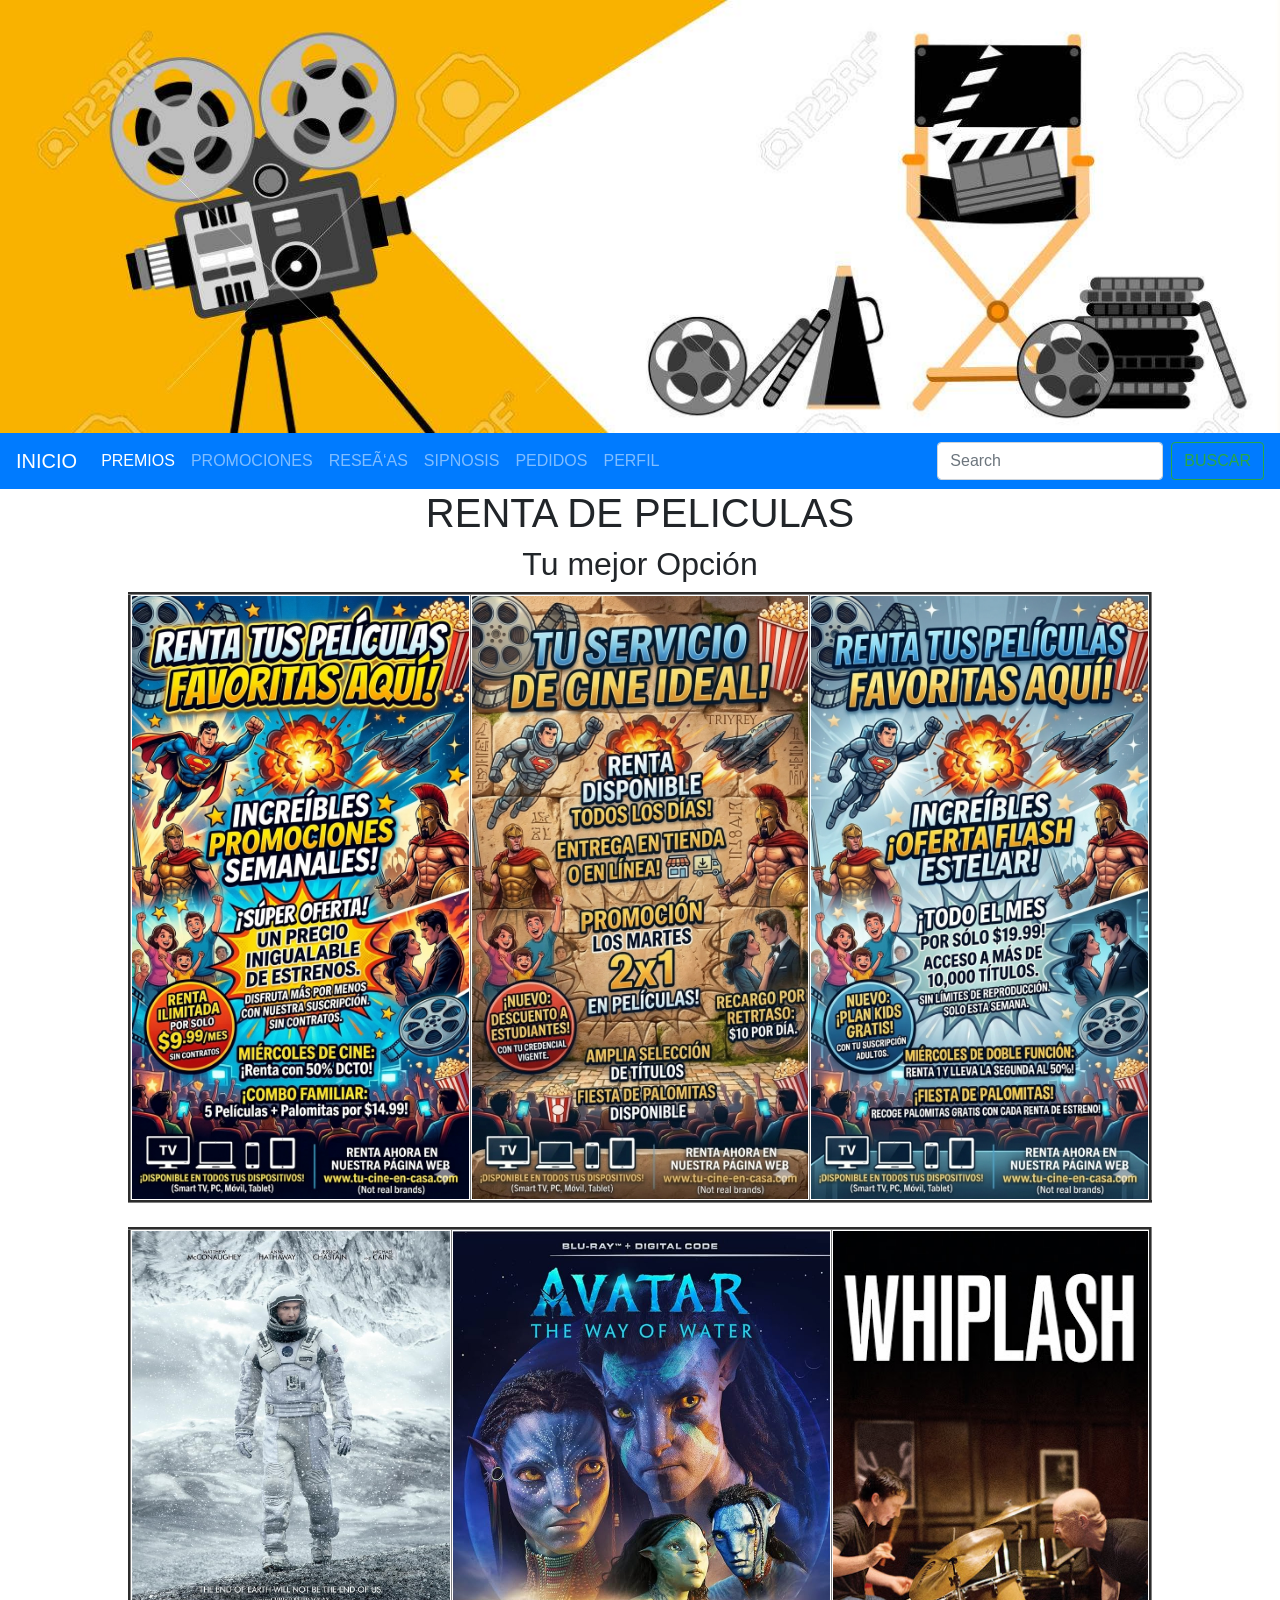
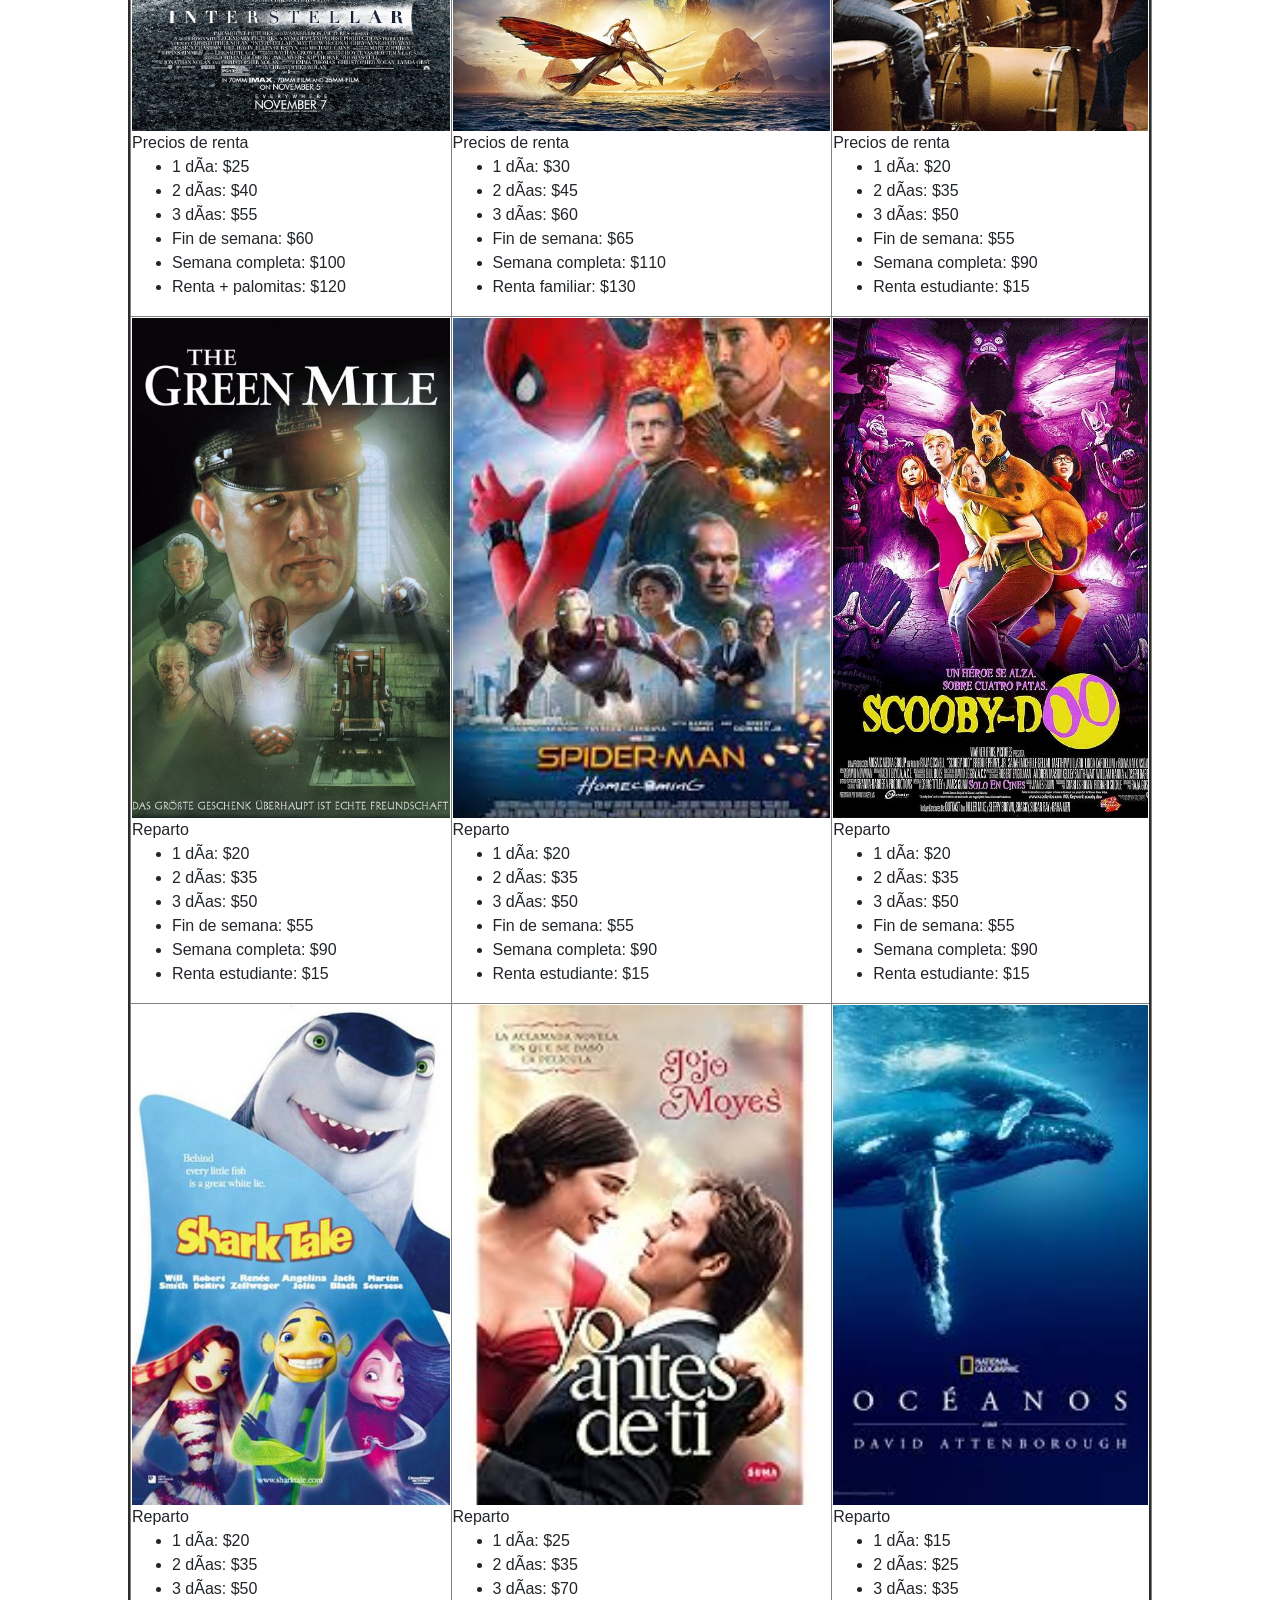
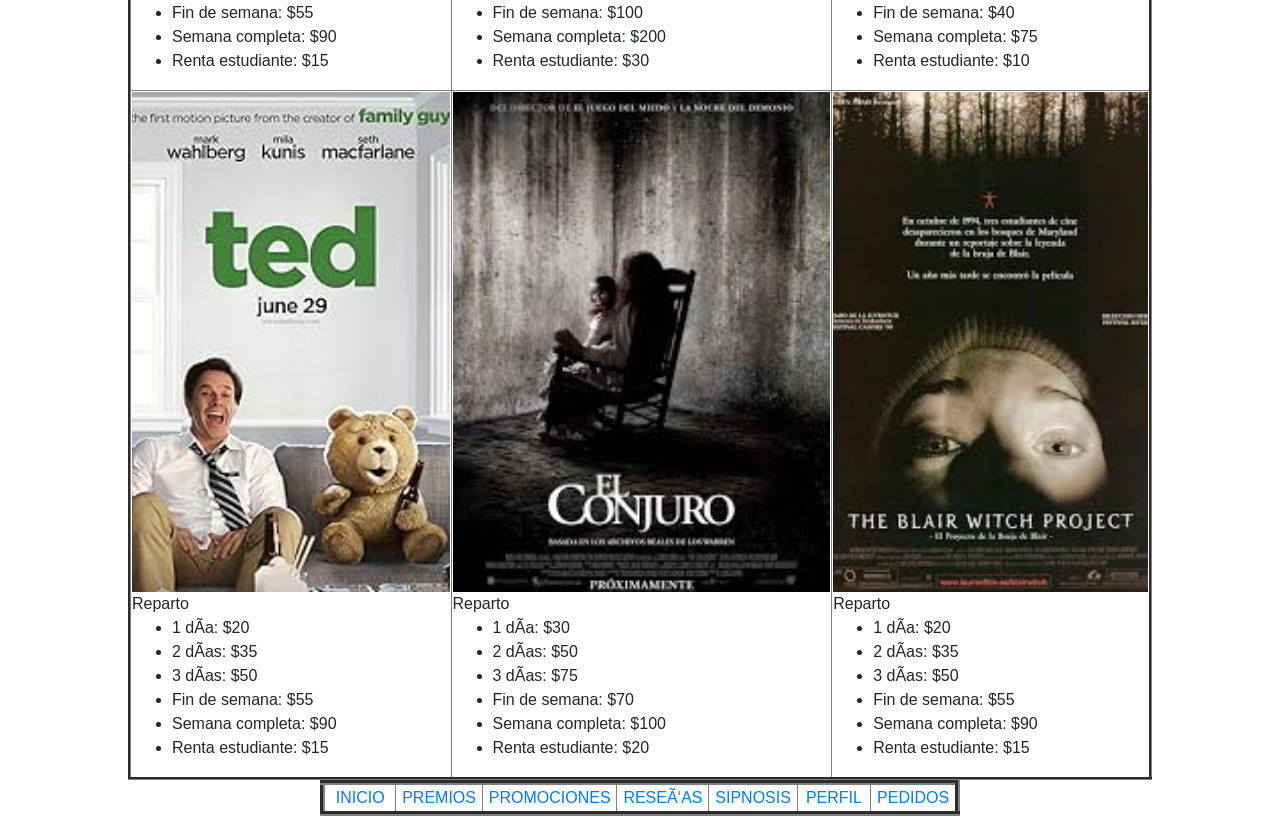
<file: ayalapag2.html>
<!DOCTYPE html>
<html>
    <head>
        <title>AYALAPAG2</title>
        <link rel="stylesheet" href="https://stackpath.bootstrapcdn.com/bootstrap/4.4.1/css/bootstrap.min.css" integrity="sha384-Vkoo8x4CGsO3+Hhxv8T/Q5PaXtkKtu6ug5TOeNV6gBiFeWPGFN9MuhOf23Q9Ifjh" crossorigin="anonymous">
    </head>
    <body>
      <img src="imagenes/banercine.jpg" WIDTH="100%" height="20%" ALIGN="MIDDLE">
      <nav class="navbar navbar-expand-lg navbar-dark bg-primary">
        <a class="navbar-brand" href="index.html">INICIO</a>
        <button class="navbar-toggler" type="button" data-toggle="collapse" data-target="#navbarTogglerDemo02" aria-controls="navbarTogglerDemo02" aria-expanded="false" aria-label="Toggle navigation">
          <span class="navbar-toggler-icon"></span>
        </button>
      
        <div class="collapse navbar-collapse" id="navbarTogglerDemo02">
          <ul class="navbar-nav mr-auto mt-2 mt-lg-0">
            <li class="nav-item active">
              <a class="nav-link" href="ayalapag1.html">PREMIOS<span class="sr-only">(current)</span></a>
            </li>
            <li class="nav-item">
              <a class="nav-link" href="ayalapag2.html">PROMOCIONES</a>
            </li>
            <li class="nav-item">
              <a class="nav-link " href="ayalapag3.html" tabindex="-1" aria-disabled="true">RESEÑAS</a>
            </li>
            <li class="nav-item">
              <a class="nav-link " href="ayalapag4.html" tabindex="-1" aria-disabled="true">SIPNOSIS</a>
            </li>
            <li class="nav-item">
                <a class="nav-link " href="ayalapag5.html" tabindex="-1" aria-disabled="true">PEDIDOS</a>
              </li>
              <li class="nav-item">
                <a class="nav-link " href="ayalapag6.html" tabindex="-1" aria-disabled="true">PERFIL</a>
              </li>
          </ul>
          <form class="form-inline my-2 my-lg-0">
            <input class="form-control mr-sm-2" type="search" placeholder="Search">
            <button class="btn btn-outline-success my-2 my-sm-0" type="submit">BUSCAR</button>
          </form>
        </div>
      </nav>
        <h1 Align="CENTER">RENTA DE PELICULAS</h1>
          

    <h2 align="center">Tu mejor Opci&oacute;n</h2>
        <table width="80%" align="center" border=3>
            <tr>
                <td><img src="imagenes/promocion1.png" width="100%"></td>
                <td><img src="imagenes/prommo.png" height="100%" width="100%"></td>
                <td><img src="imagenes/promocion2.png" width="100%"></td>
            </tr>
        </table><br>
        <table width="80%" align="center" border="3">

<tr>

<td>
<img src="imagenes/interlestelar.jpg" width="100%" height="500" style="object-fit:cover;">
Precios de renta
<ul>
<li>1 día: $25</li>
<li>2 días: $40</li>
<li>3 días: $55</li>
<li>Fin de semana: $60</li>
<li>Semana completa: $100</li>
<li>Renta + palomitas: $120</li>
</ul>
</td>

<td>
<img src="imagenes/avatar.jpg" width="100%" height="500" style="object-fit:cover;">
Precios de renta
<ul>
<li>1 día: $30</li>
<li>2 días: $45</li>
<li>3 días: $60</li>
<li>Fin de semana: $65</li>
<li>Semana completa: $110</li>
<li>Renta familiar: $130</li>
</ul>
</td>

<td>
<img src="imagenes/whiplash.jpg" width="100%" height="500" style="object-fit:cover;">
Precios de renta
<ul>
<li>1 día: $20</li>
<li>2 días: $35</li>
<li>3 días: $50</li>
<li>Fin de semana: $55</li>
<li>Semana completa: $90</li>
<li>Renta estudiante: $15</li>
</ul>
</td>

</tr>

<tr>

<td>
<img src="imagenes/thegreenmile.jpg" width="100%" height="500" style="object-fit:cover;">
Reparto
<ul>
<li>1 día: $20</li>
<li>2 días: $35</li>
<li>3 días: $50</li>
<li>Fin de semana: $55</li>
<li>Semana completa: $90</li>
<li>Renta estudiante: $15</li>
</ul>
</td>

<td>
<img src="imagenes/spiderman.jpg" width="100%" height="500" style="object-fit:cover;">
Reparto
<ul>
<li>1 día: $20</li>
<li>2 días: $35</li>
<li>3 días: $50</li>
<li>Fin de semana: $55</li>
<li>Semana completa: $90</li>
<li>Renta estudiante: $15</li>
</ul>
</td>

<td>
<img src="imagenes/scoobydoo.jpg" width="100%" height="500" style="object-fit:cover;">
Reparto
<ul>
<li>1 día: $20</li>
<li>2 días: $35</li>
<li>3 días: $50</li>
<li>Fin de semana: $55</li>
<li>Semana completa: $90</li>
<li>Renta estudiante: $15</li>
</ul>
</td>

</tr>

<tr>

<td>
<img src="imagenes/sharktale.jpg" width="100%" height="500" style="object-fit:cover;">
Reparto
<ul>
<li>1 día: $20</li>
<li>2 días: $35</li>
<li>3 días: $50</li>
<li>Fin de semana: $55</li>
<li>Semana completa: $90</li>
<li>Renta estudiante: $15</li>
</ul>
</td>

<td>
<img src="imagenes/yoantesdeti.jpg" width="100%" height="500" style="object-fit:cover;">
Reparto
<ul>
<li>1 día: $25</li>
<li>2 días: $35</li>
<li>3 días: $70</li>
<li>Fin de semana: $100</li>
<li>Semana completa: $200</li>
<li>Renta estudiante: $30</li>
</ul>
</td>

<td>
<img src="imagenes/oceano.jpg" width="100%" height="500" style="object-fit:cover;">
Reparto
<ul>
<li>1 día: $15</li>
<li>2 días: $25</li>
<li>3 días: $35</li>
<li>Fin de semana: $40</li>
<li>Semana completa: $75</li>
<li>Renta estudiante: $10</li>
</ul>
</td>

</tr>

<tr>

<td>
<img src="imagenes/ted.jpg" width="100%" height="500" style="object-fit:cover;">
Reparto
<ul>
<li>1 día: $20</li>
<li>2 días: $35</li>
<li>3 días: $50</li>
<li>Fin de semana: $55</li>
<li>Semana completa: $90</li>
<li>Renta estudiante: $15</li>
</ul>
</td>

<td>
<img src="imagenes/elconjuro.jpg" width="100%" height="500" style="object-fit:cover;">
Reparto
<ul>
<li>1 día: $30</li>
<li>2 días: $50</li>
<li>3 días: $75</li>
<li>Fin de semana: $70</li>
<li>Semana completa: $100</li>
<li>Renta estudiante: $20</li>
</ul>
</td>

<td>
<img src="imagenes/labrujadeblair.jpg" width="100%" height="500" style="object-fit:cover;">
Reparto
<ul>
<li>1 día: $20</li>
<li>2 días: $35</li>
<li>3 días: $50</li>
<li>Fin de semana: $55</li>
<li>Semana completa: $90</li>
<li>Renta estudiante: $15</li>
</ul>
</td>

</tr>
</table>
<table width="50%" Align="center" Border="5">
  <tr Align="center">
            <td width="10%"><a href="index.html">INICIO</a></td>
            <td width="10%"><a href="ayalapag1.html">PREMIOS</a></td>
            <td width="10%"><a href="ayalapag2.html">PROMOCIONES</a></td>
            <td width="10%"><a href="ayalapag3.html">RESEÑAS</a></td>
            <td width="10%"><a href="ayalapag4.html">SIPNOSIS</a></td>
            <td width="10%"><a href="ayalapag6.html">PERFIL</a></td>
            <td width="10%"><a href="ayalapag5.html">PEDIDOS</a></td>
      </tr>
  </table><br>



<script src="https://code.jquery.com/jquery-3.4.1.slim.min.js" integrity="sha384-J6qa4849blE2+poT4WnyKhv5vZF5SrPo0iEjwBvKU7imGFAV0wwj1yYfoRSJoZ+n" crossorigin="anonymous"></script>
<script src="https://cdn.jsdelivr.net/npm/popper.js@1.16.0/dist/umd/popper.min.js" integrity="sha384-Q6E9RHvbIyZFJoft+2mJbHaEWldlvI9IOYy5n3zV9zzTtmI3UksdQRVvoxMfooAo" crossorigin="anonymous"></script>
<script src="https://stackpath.bootstrapcdn.com/bootstrap/4.4.1/js/bootstrap.min.js" integrity="sha384-wfSDF2E50Y2D1uUdj0O3uMBJnjuUD4Ih7YwaYd1iqfktj0Uod8GCExl3Og8ifwB6" crossorigin="anonymous"></script>

    </body>
</html>
</file>
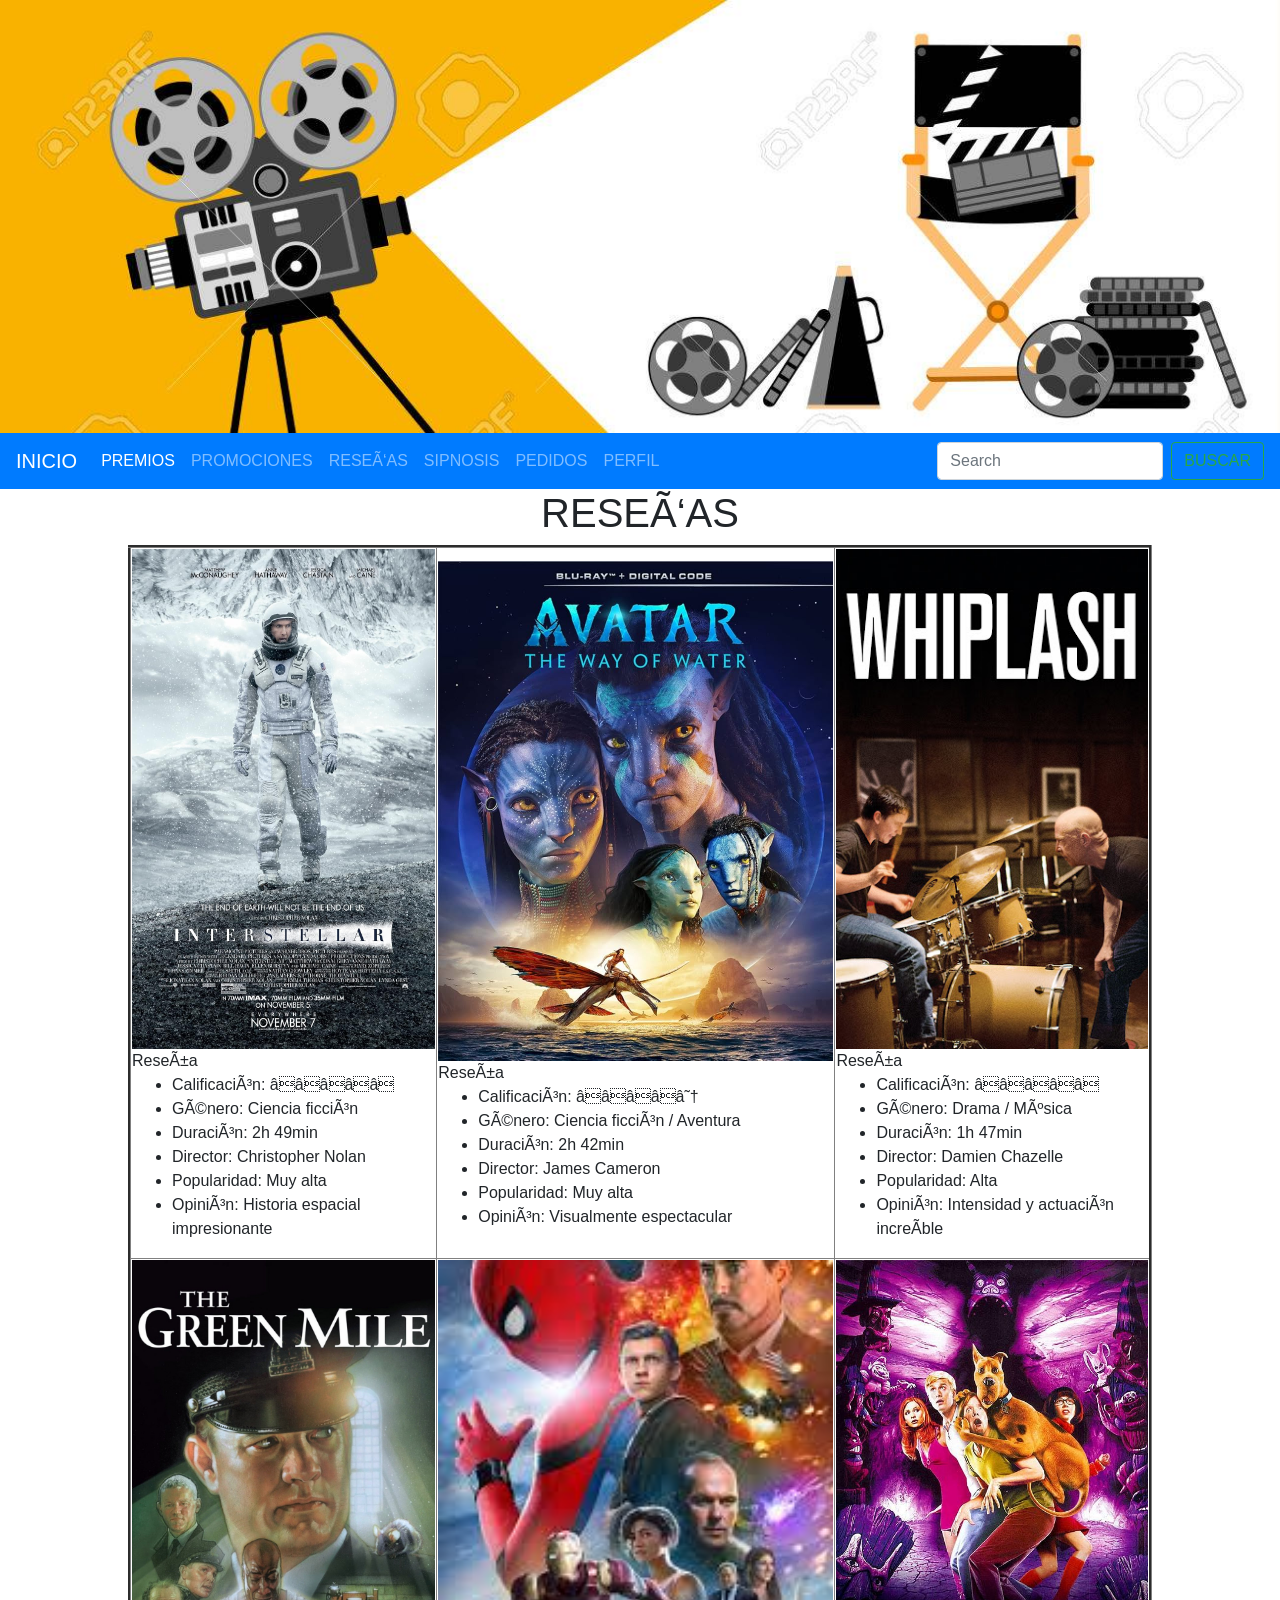
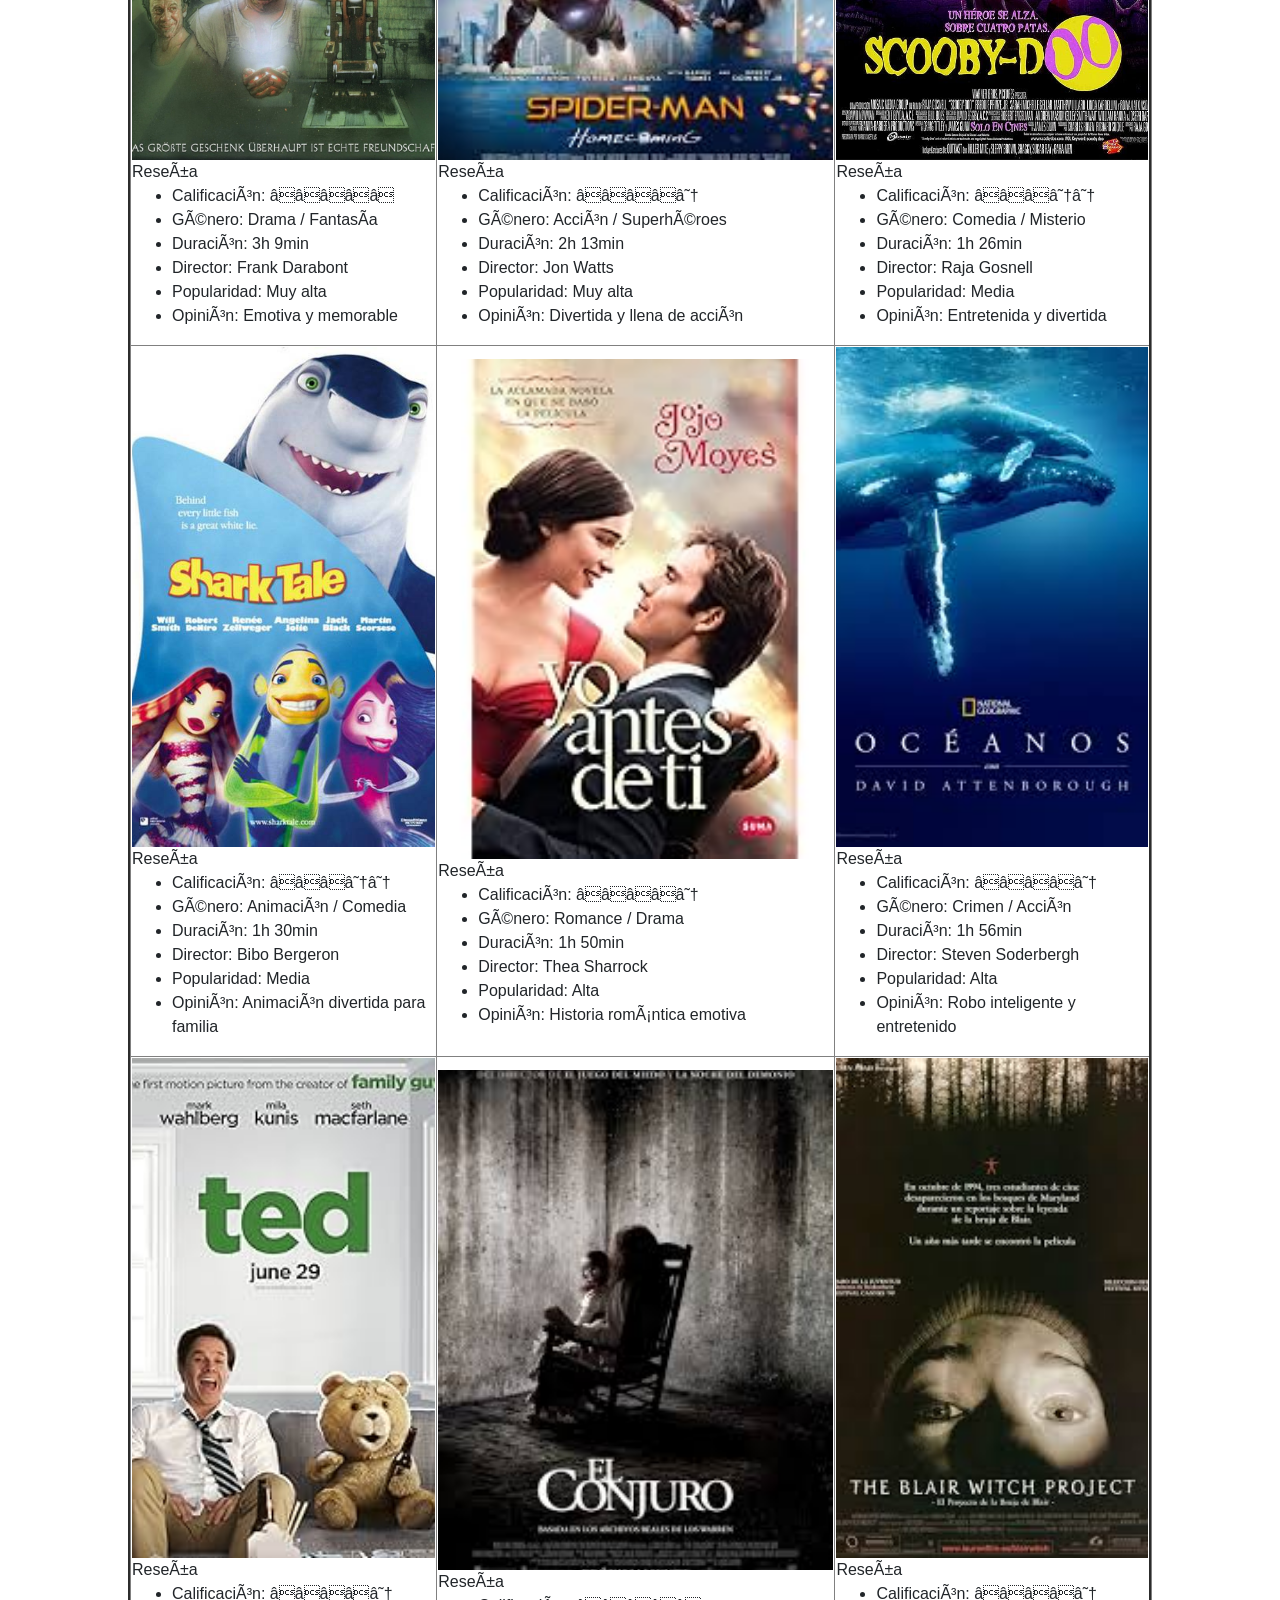
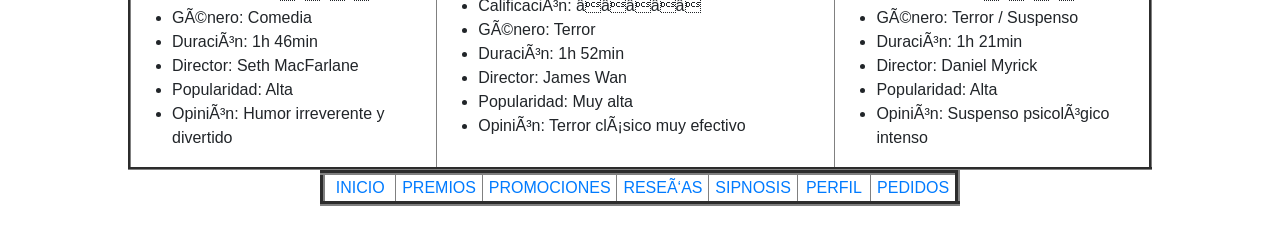
<file: ayalapag3.html>
<!DOCTYPE html>
<html>
    <head>
        <title>AYALAPAG3</title>
        <link rel="stylesheet" href="https://stackpath.bootstrapcdn.com/bootstrap/4.4.1/css/bootstrap.min.css" integrity="sha384-Vkoo8x4CGsO3+Hhxv8T/Q5PaXtkKtu6ug5TOeNV6gBiFeWPGFN9MuhOf23Q9Ifjh" crossorigin="anonymous">
    </head>
    <body>
        <img src="imagenes/banercine.jpg" WIDTH="100%" height="20%" ALIGN="MIDDLE">
        <nav class="navbar navbar-expand-lg navbar-dark bg-primary">
          <a class="navbar-brand" href="index.html">INICIO</a>
          <button class="navbar-toggler" type="button" data-toggle="collapse" data-target="#navbarTogglerDemo02" aria-controls="navbarTogglerDemo02" aria-expanded="false" aria-label="Toggle navigation">
            <span class="navbar-toggler-icon"></span>
          </button>
        
          <div class="collapse navbar-collapse" id="navbarTogglerDemo02">
            <ul class="navbar-nav mr-auto mt-2 mt-lg-0">
              <li class="nav-item active">
                <a class="nav-link" href="ayalapag1.html">PREMIOS<span class="sr-only">(current)</span></a>
              </li>
              <li class="nav-item">
                <a class="nav-link" href="ayalapag2.html">PROMOCIONES</a>
              </li>
              <li class="nav-item">
                <a class="nav-link " href="ayalapag3.html" tabindex="-1" aria-disabled="true">RESEÑAS</a>
              </li>
              <li class="nav-item">
                <a class="nav-link " href="ayalapag4.html" tabindex="-1" aria-disabled="true">SIPNOSIS</a>
              </li>
              <li class="nav-item">
                  <a class="nav-link " href="ayalapag5.html" tabindex="-1" aria-disabled="true">PEDIDOS</a>
                </li>
                <li class="nav-item">
                  <a class="nav-link " href="ayalapag6.html" tabindex="-1" aria-disabled="true">PERFIL</a>
                </li>
            </ul>
            <form class="form-inline my-2 my-lg-0">
              <input class="form-control mr-sm-2" type="search" placeholder="Search">
              <button class="btn btn-outline-success my-2 my-sm-0" type="submit">BUSCAR</button>
            </form>
          </div>
        </nav>
        <h1 Align="CENTER">RESEÑAS</h1>
       
        <table width="80%" align="center" border="3">

<tr>

<td>
<img src="imagenes/interlestelar.jpg" width="100%" height="500" object-fit:cover;"> 
Reseña
<ul>
<li>Calificación: ⭐⭐⭐⭐⭐</li>
<li>Género: Ciencia ficción</li>
<li>Duración: 2h 49min</li>
<li>Director: Christopher Nolan</li>
<li>Popularidad: Muy alta</li>
<li>Opinión: Historia espacial impresionante</li>
</ul>
</td>

<td>
<img src="imagenes/avatar.jpg" width="100%" height="500" style="object-fit:cover;">
Reseña
<ul>
<li>Calificación: ⭐⭐⭐⭐☆</li>
<li>Género: Ciencia ficción / Aventura</li>
<li>Duración: 2h 42min</li>
<li>Director: James Cameron</li>
<li>Popularidad: Muy alta</li>
<li>Opinión: Visualmente espectacular</li>
</ul>
</td>

<td>
<img src="imagenes/whiplash.jpg" width="100%" height="500" style="object-fit:cover;">
Reseña
<ul>
<li>Calificación: ⭐⭐⭐⭐⭐</li>
<li>Género: Drama / Música</li>
<li>Duración: 1h 47min</li>
<li>Director: Damien Chazelle</li>
<li>Popularidad: Alta</li>
<li>Opinión: Intensidad y actuación increíble</li>
</ul>
</td>

</tr>

<tr>

<td>
<img src="imagenes/thegreenmile.jpg" width="100%" height="500" style="object-fit:cover;">
Reseña
<ul>
<li>Calificación: ⭐⭐⭐⭐⭐</li>
<li>Género: Drama / Fantasía</li>
<li>Duración: 3h 9min</li>
<li>Director: Frank Darabont</li>
<li>Popularidad: Muy alta</li>
<li>Opinión: Emotiva y memorable</li>
</ul>
</td>

<td>
<img src="imagenes/spiderman.jpg" width="100%" height="500" style="object-fit:cover;">
Reseña
<ul>
<li>Calificación: ⭐⭐⭐⭐☆</li>
<li>Género: Acción / Superhéroes</li>
<li>Duración: 2h 13min</li>
<li>Director: Jon Watts</li>
<li>Popularidad: Muy alta</li>
<li>Opinión: Divertida y llena de acción</li>
</ul>
</td>

<td>
<img src="imagenes/scoobydoo.jpg" width="100%" height="500" style="object-fit:cover;">
Reseña
<ul>
<li>Calificación: ⭐⭐⭐☆☆</li>
<li>Género: Comedia / Misterio</li>
<li>Duración: 1h 26min</li>
<li>Director: Raja Gosnell</li>
<li>Popularidad: Media</li>
<li>Opinión: Entretenida y divertida</li>
</ul>
</td>

</tr>

<tr>

<td>
<img src="imagenes/sharktale.jpg" width="100%" height="500" style="object-fit:cover;">
Reseña
<ul>
<li>Calificación: ⭐⭐⭐☆☆</li>
<li>Género: Animación / Comedia</li>
<li>Duración: 1h 30min</li>
<li>Director: Bibo Bergeron</li>
<li>Popularidad: Media</li>
<li>Opinión: Animación divertida para familia</li>
</ul>
</td>

<td>
<img src="imagenes/yoantesdeti.jpg" width="100%" height="500" style="object-fit:cover;">
Reseña
<ul>
<li>Calificación: ⭐⭐⭐⭐☆</li>
<li>Género: Romance / Drama</li>
<li>Duración: 1h 50min</li>
<li>Director: Thea Sharrock</li>
<li>Popularidad: Alta</li>
<li>Opinión: Historia romántica emotiva</li>
</ul>
</td>

<td>
<img src="imagenes/oceano.jpg" width="100%" height="500" style="object-fit:cover;">
Reseña
<ul>
<li>Calificación: ⭐⭐⭐⭐☆</li>
<li>Género: Crimen / Acción</li>
<li>Duración: 1h 56min</li>
<li>Director: Steven Soderbergh</li>
<li>Popularidad: Alta</li>
<li>Opinión: Robo inteligente y entretenido</li>
</ul>
</td>

</tr>

<tr>

<td>
<img src="imagenes/ted.jpg" width="100%" height="500" style="object-fit:cover;">
Reseña
<ul>
<li>Calificación: ⭐⭐⭐⭐☆</li>
<li>Género: Comedia</li>
<li>Duración: 1h 46min</li>
<li>Director: Seth MacFarlane</li>
<li>Popularidad: Alta</li>
<li>Opinión: Humor irreverente y divertido</li>
</ul>
</td>

<td>
<img src="imagenes/elconjuro.jpg" width="100%" height="500" style="object-fit:cover;">
Reseña
<ul>
<li>Calificación: ⭐⭐⭐⭐⭐</li>
<li>Género: Terror</li>
<li>Duración: 1h 52min</li>
<li>Director: James Wan</li>
<li>Popularidad: Muy alta</li>
<li>Opinión: Terror clásico muy efectivo</li>
</ul>
</td>

<td>
<img src="imagenes/labrujadeblair.jpg" width="100%" height="500" style="object-fit:cover;">
Reseña
<ul>
<li>Calificación: ⭐⭐⭐⭐☆</li>
<li>Género: Terror / Suspenso</li>
<li>Duración: 1h 21min</li>
<li>Director: Daniel Myrick</li>
<li>Popularidad: Alta</li>
<li>Opinión: Suspenso psicológico intenso</li>
</ul>
</td>

</tr>

</table>
<table width="50%" Align="center" Border="5">
  <tr Align="center">
            <td width="10%"><a href="index.html">INICIO</a></td>
            <td width="10%"><a href="ayalapag1.html">PREMIOS</a></td>
            <td width="10%"><a href="ayalapag2.html">PROMOCIONES</a></td>
            <td width="10%"><a href="ayalapag3.html">RESEÑAS</a></td>
            <td width="10%"><a href="ayalapag4.html">SIPNOSIS</a></td>
            <td width="10%"><a href="ayalapag6.html">PERFIL</a></td>
            <td width="10%"><a href="ayalapag5.html">PEDIDOS</a></td>
      </tr>
  </table><br>

      
<script src="https://code.jquery.com/jquery-3.4.1.slim.min.js" integrity="sha384-J6qa4849blE2+poT4WnyKhv5vZF5SrPo0iEjwBvKU7imGFAV0wwj1yYfoRSJoZ+n" crossorigin="anonymous"></script>
<script src="https://cdn.jsdelivr.net/npm/popper.js@1.16.0/dist/umd/popper.min.js" integrity="sha384-Q6E9RHvbIyZFJoft+2mJbHaEWldlvI9IOYy5n3zV9zzTtmI3UksdQRVvoxMfooAo" crossorigin="anonymous"></script>
<script src="https://stackpath.bootstrapcdn.com/bootstrap/4.4.1/js/bootstrap.min.js" integrity="sha384-wfSDF2E50Y2D1uUdj0O3uMBJnjuUD4Ih7YwaYd1iqfktj0Uod8GCExl3Og8ifwB6" crossorigin="anonymous"></script>

    </body>
</html>
</file>
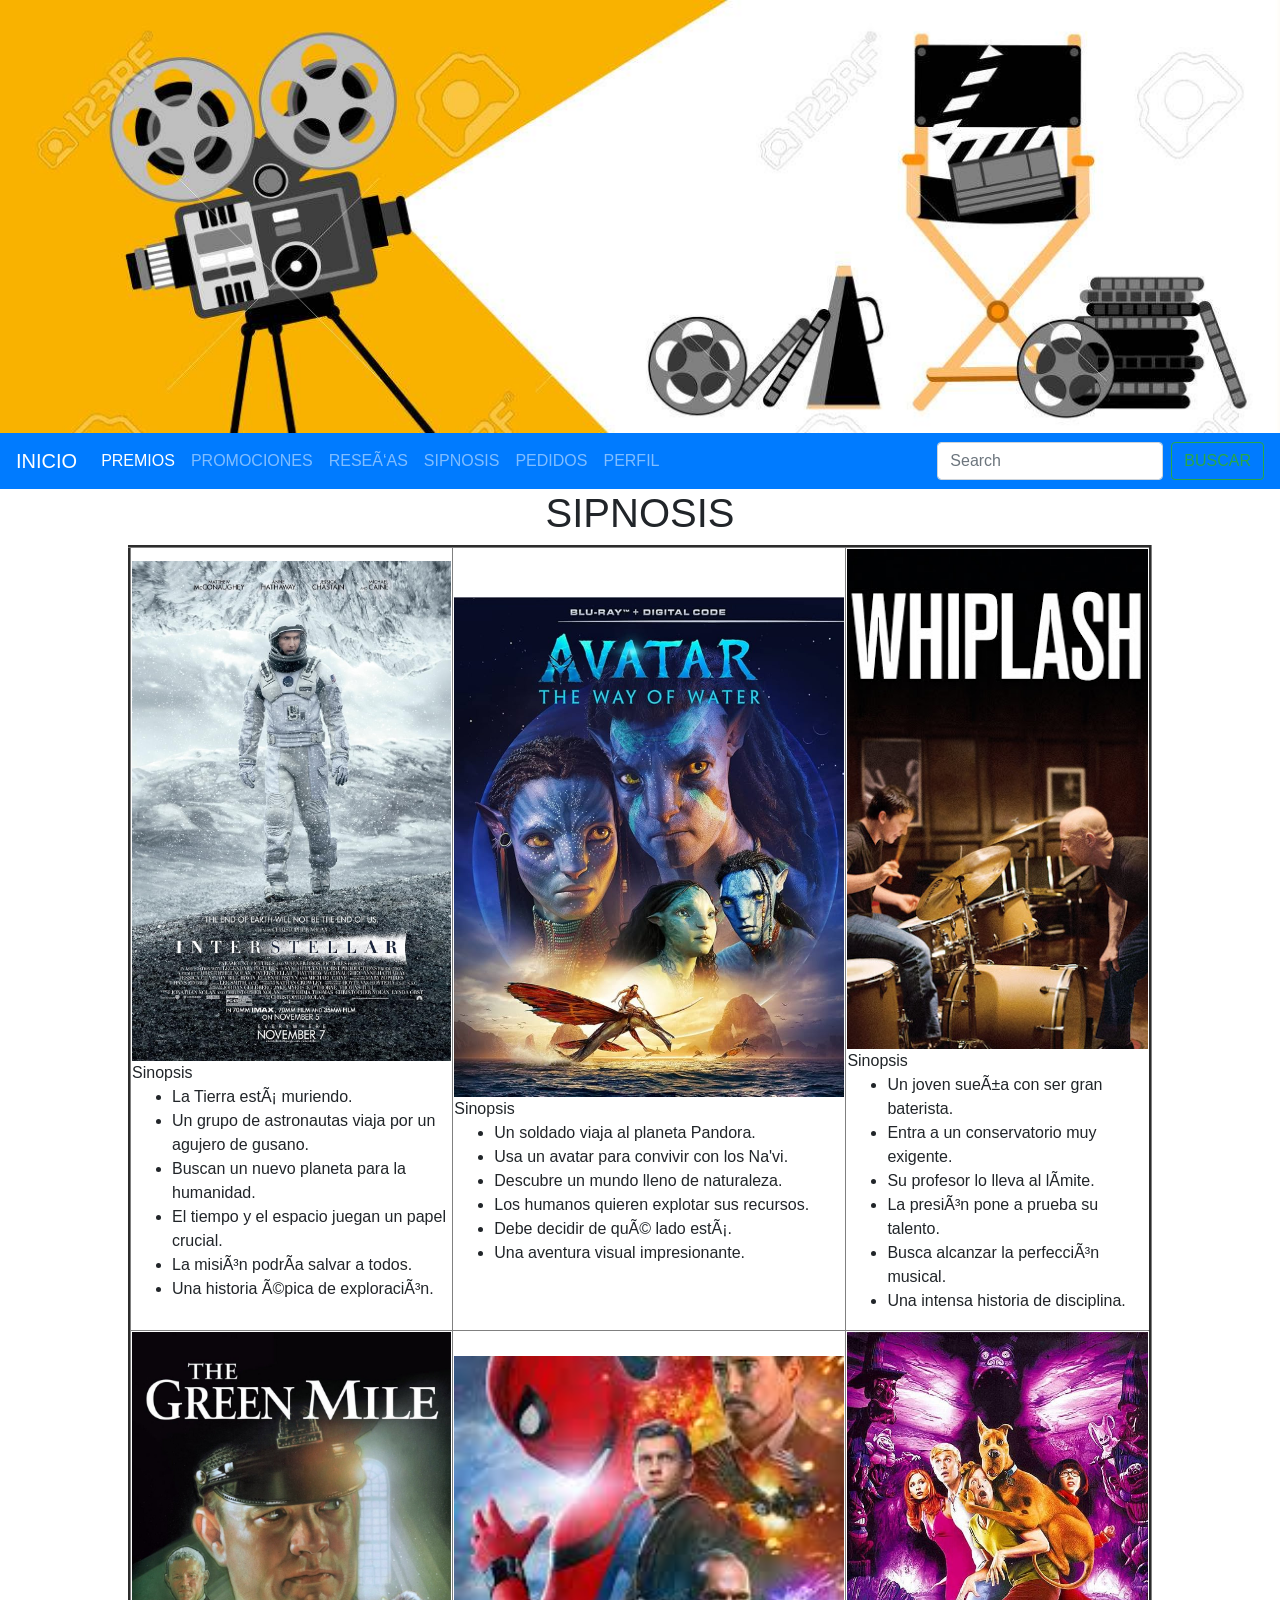
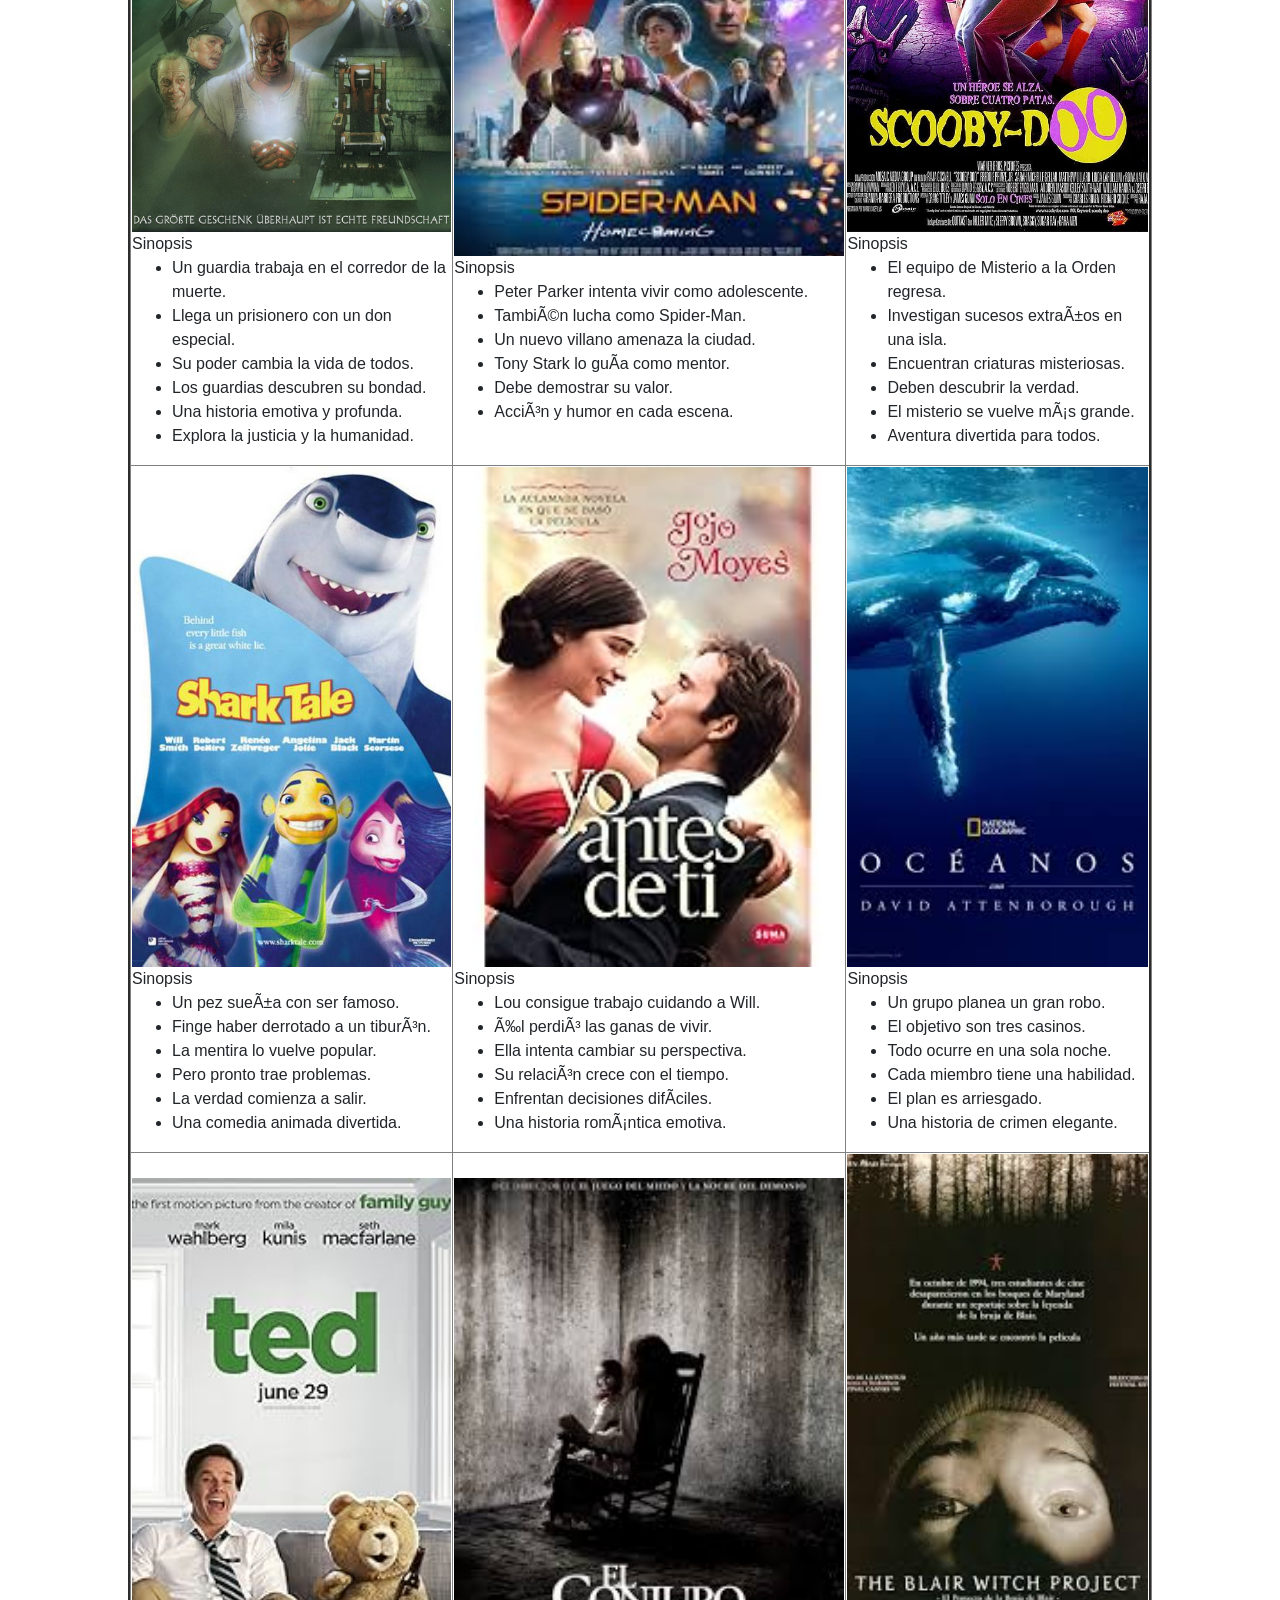
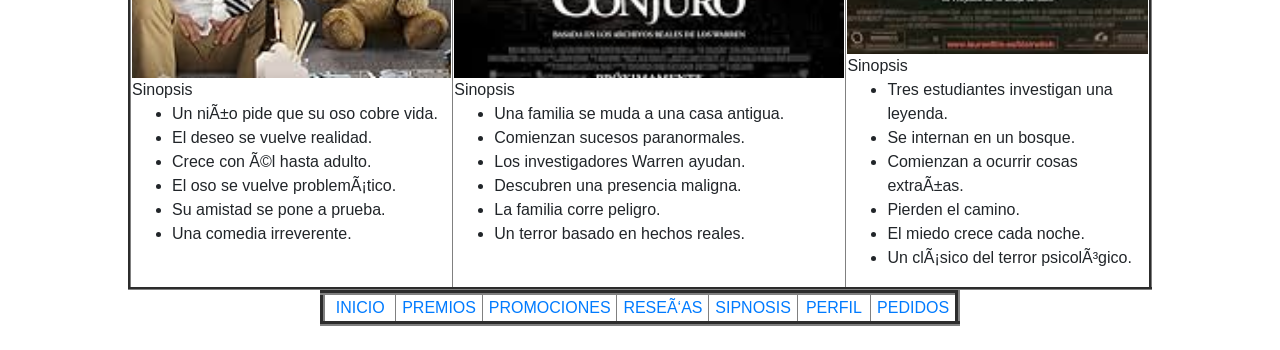
<file: ayalapag4.html>
<!DOCTYPE html>
<html>
    <head>
        <title>AYALAPAG4</title>
        <link rel="stylesheet" href="https://stackpath.bootstrapcdn.com/bootstrap/4.4.1/css/bootstrap.min.css" integrity="sha384-Vkoo8x4CGsO3+Hhxv8T/Q5PaXtkKtu6ug5TOeNV6gBiFeWPGFN9MuhOf23Q9Ifjh" crossorigin="anonymous">
    </head>
    <body>
        <img src="imagenes/banercine.jpg" WIDTH="100%" height="20%" ALIGN="MIDDLE">
        <nav class="navbar navbar-expand-lg navbar-dark bg-primary">
          <a class="navbar-brand" href="index.html">INICIO</a>
          <button class="navbar-toggler" type="button" data-toggle="collapse" data-target="#navbarTogglerDemo02" aria-controls="navbarTogglerDemo02" aria-expanded="false" aria-label="Toggle navigation">
            <span class="navbar-toggler-icon"></span>
          </button>
        
          <div class="collapse navbar-collapse" id="navbarTogglerDemo02">
            <ul class="navbar-nav mr-auto mt-2 mt-lg-0">
              <li class="nav-item active">
                <a class="nav-link" href="ayalapag1.html">PREMIOS<span class="sr-only">(current)</span></a>
              </li>
              <li class="nav-item">
                <a class="nav-link" href="ayalapag2.html">PROMOCIONES</a>
              </li>
              <li class="nav-item">
                <a class="nav-link " href="ayalapag3.html" tabindex="-1" aria-disabled="true">RESEÑAS</a>
              </li>
              <li class="nav-item">
                <a class="nav-link " href="ayalapag4.html" tabindex="-1" aria-disabled="true">SIPNOSIS</a>
              </li>
              <li class="nav-item">
                  <a class="nav-link " href="ayalapag5.html" tabindex="-1" aria-disabled="true">PEDIDOS</a>
                </li>
                <li class="nav-item">
                  <a class="nav-link " href="ayalapag6.html" tabindex="-1" aria-disabled="true">PERFIL</a>
                </li>
            </ul>
            <form class="form-inline my-2 my-lg-0">
              <input class="form-control mr-sm-2" type="search" placeholder="Search">
              <button class="btn btn-outline-success my-2 my-sm-0" type="submit">BUSCAR</button>
            </form>
          </div>
        </nav>
        <h1 Align="CENTER">SIPNOSIS</h1>
        
        
        <table width="80%" align="center" border="3">

<tr>

<td>
<img src="imagenes/interlestelar.jpg" width="100%" height="500" object-fit:cover;"> 
Sinopsis
<ul>
<li>La Tierra está muriendo.</li>
<li>Un grupo de astronautas viaja por un agujero de gusano.</li>
<li>Buscan un nuevo planeta para la humanidad.</li>
<li>El tiempo y el espacio juegan un papel crucial.</li>
<li>La misión podría salvar a todos.</li>
<li>Una historia épica de exploración.</li>
</ul>
</td>

<td>
<img src="imagenes/avatar.jpg" width="100%" height="500" style="object-fit:cover;">
Sinopsis
<ul>
<li>Un soldado viaja al planeta Pandora.</li>
<li>Usa un avatar para convivir con los Na'vi.</li>
<li>Descubre un mundo lleno de naturaleza.</li>
<li>Los humanos quieren explotar sus recursos.</li>
<li>Debe decidir de qué lado está.</li>
<li>Una aventura visual impresionante.</li>
</ul>
</td>

<td>
<img src="imagenes/whiplash.jpg" width="100%" height="500" style="object-fit:cover;">
Sinopsis
<ul>
<li>Un joven sueña con ser gran baterista.</li>
<li>Entra a un conservatorio muy exigente.</li>
<li>Su profesor lo lleva al límite.</li>
<li>La presión pone a prueba su talento.</li>
<li>Busca alcanzar la perfección musical.</li>
<li>Una intensa historia de disciplina.</li>
</ul>
</td>

</tr>

<tr>

<td>
<img src="imagenes/thegreenmile.jpg" width="100%" height="500" style="object-fit:cover;">
Sinopsis
<ul>
<li>Un guardia trabaja en el corredor de la muerte.</li>
<li>Llega un prisionero con un don especial.</li>
<li>Su poder cambia la vida de todos.</li>
<li>Los guardias descubren su bondad.</li>
<li>Una historia emotiva y profunda.</li>
<li>Explora la justicia y la humanidad.</li>
</ul>
</td>

<td>
<img src="imagenes/spiderman.jpg" width="100%" height="500" style="object-fit:cover;">
Sinopsis
<ul>
<li>Peter Parker intenta vivir como adolescente.</li>
<li>También lucha como Spider-Man.</li>
<li>Un nuevo villano amenaza la ciudad.</li>
<li>Tony Stark lo guía como mentor.</li>
<li>Debe demostrar su valor.</li>
<li>Acción y humor en cada escena.</li>
</ul>
</td>

<td>
<img src="imagenes/scoobydoo.jpg" width="100%" height="500" style="object-fit:cover;">
Sinopsis
<ul>
<li>El equipo de Misterio a la Orden regresa.</li>
<li>Investigan sucesos extraños en una isla.</li>
<li>Encuentran criaturas misteriosas.</li>
<li>Deben descubrir la verdad.</li>
<li>El misterio se vuelve más grande.</li>
<li>Aventura divertida para todos.</li>
</ul>
</td>

</tr>

<tr>

<td>
<img src="imagenes/sharktale.jpg" width="100%" height="500" style="object-fit:cover;">
Sinopsis
<ul>
<li>Un pez sueña con ser famoso.</li>
<li>Finge haber derrotado a un tiburón.</li>
<li>La mentira lo vuelve popular.</li>
<li>Pero pronto trae problemas.</li>
<li>La verdad comienza a salir.</li>
<li>Una comedia animada divertida.</li>
</ul>
</td>

<td>
<img src="imagenes/yoantesdeti.jpg" width="100%" height="500" style="object-fit:cover;">
Sinopsis
<ul>
<li>Lou consigue trabajo cuidando a Will.</li>
<li>Él perdió las ganas de vivir.</li>
<li>Ella intenta cambiar su perspectiva.</li>
<li>Su relación crece con el tiempo.</li>
<li>Enfrentan decisiones difíciles.</li>
<li>Una historia romántica emotiva.</li>
</ul>
</td>

<td>
<img src="imagenes/oceano.jpg" width="100%" height="500" style="object-fit:cover;">
Sinopsis
<ul>
<li>Un grupo planea un gran robo.</li>
<li>El objetivo son tres casinos.</li>
<li>Todo ocurre en una sola noche.</li>
<li>Cada miembro tiene una habilidad.</li>
<li>El plan es arriesgado.</li>
<li>Una historia de crimen elegante.</li>
</ul>
</td>

</tr>

<tr>

<td>
<img src="imagenes/ted.jpg" width="100%" height="500" style="object-fit:cover;">
Sinopsis
<ul>
<li>Un niño pide que su oso cobre vida.</li>
<li>El deseo se vuelve realidad.</li>
<li>Crece con él hasta adulto.</li>
<li>El oso se vuelve problemático.</li>
<li>Su amistad se pone a prueba.</li>
<li>Una comedia irreverente.</li>
</ul>
</td>

<td>
<img src="imagenes/elconjuro.jpg" width="100%" height="500" style="object-fit:cover;">
Sinopsis
<ul>
<li>Una familia se muda a una casa antigua.</li>
<li>Comienzan sucesos paranormales.</li>
<li>Los investigadores Warren ayudan.</li>
<li>Descubren una presencia maligna.</li>
<li>La familia corre peligro.</li>
<li>Un terror basado en hechos reales.</li>
</ul>
</td>

<td>
<img src="imagenes/labrujadeblair.jpg" width="100%" height="500" style="object-fit:cover;">
Sinopsis
<ul>
<li>Tres estudiantes investigan una leyenda.</li>
<li>Se internan en un bosque.</li>
<li>Comienzan a ocurrir cosas extrañas.</li>
<li>Pierden el camino.</li>
<li>El miedo crece cada noche.</li>
<li>Un clásico del terror psicológico.</li>
</ul>
</td>

</tr>

</table>
<table width="50%" Align="center" Border="5">
  <tr Align="center">
            <td width="10%"><a href="index.html">INICIO</a></td>
            <td width="10%"><a href="ayalapag1.html">PREMIOS</a></td>
            <td width="10%"><a href="ayalapag2.html">PROMOCIONES</a></td>
            <td width="10%"><a href="ayalapag3.html">RESEÑAS</a></td>
            <td width="10%"><a href="ayalapag4.html">SIPNOSIS</a></td>
            <td width="10%"><a href="ayalapag6.html">PERFIL</a></td>
            <td width="10%"><a href="ayalapag5.html">PEDIDOS</a></td>
      </tr>
  </table><br>

<script src="https://code.jquery.com/jquery-3.4.1.slim.min.js" integrity="sha384-J6qa4849blE2+poT4WnyKhv5vZF5SrPo0iEjwBvKU7imGFAV0wwj1yYfoRSJoZ+n" crossorigin="anonymous"></script>
<script src="https://cdn.jsdelivr.net/npm/popper.js@1.16.0/dist/umd/popper.min.js" integrity="sha384-Q6E9RHvbIyZFJoft+2mJbHaEWldlvI9IOYy5n3zV9zzTtmI3UksdQRVvoxMfooAo" crossorigin="anonymous"></script>
<script src="https://stackpath.bootstrapcdn.com/bootstrap/4.4.1/js/bootstrap.min.js" integrity="sha384-wfSDF2E50Y2D1uUdj0O3uMBJnjuUD4Ih7YwaYd1iqfktj0Uod8GCExl3Og8ifwB6" crossorigin="anonymous"></script>

    </body>
</html>
</file>
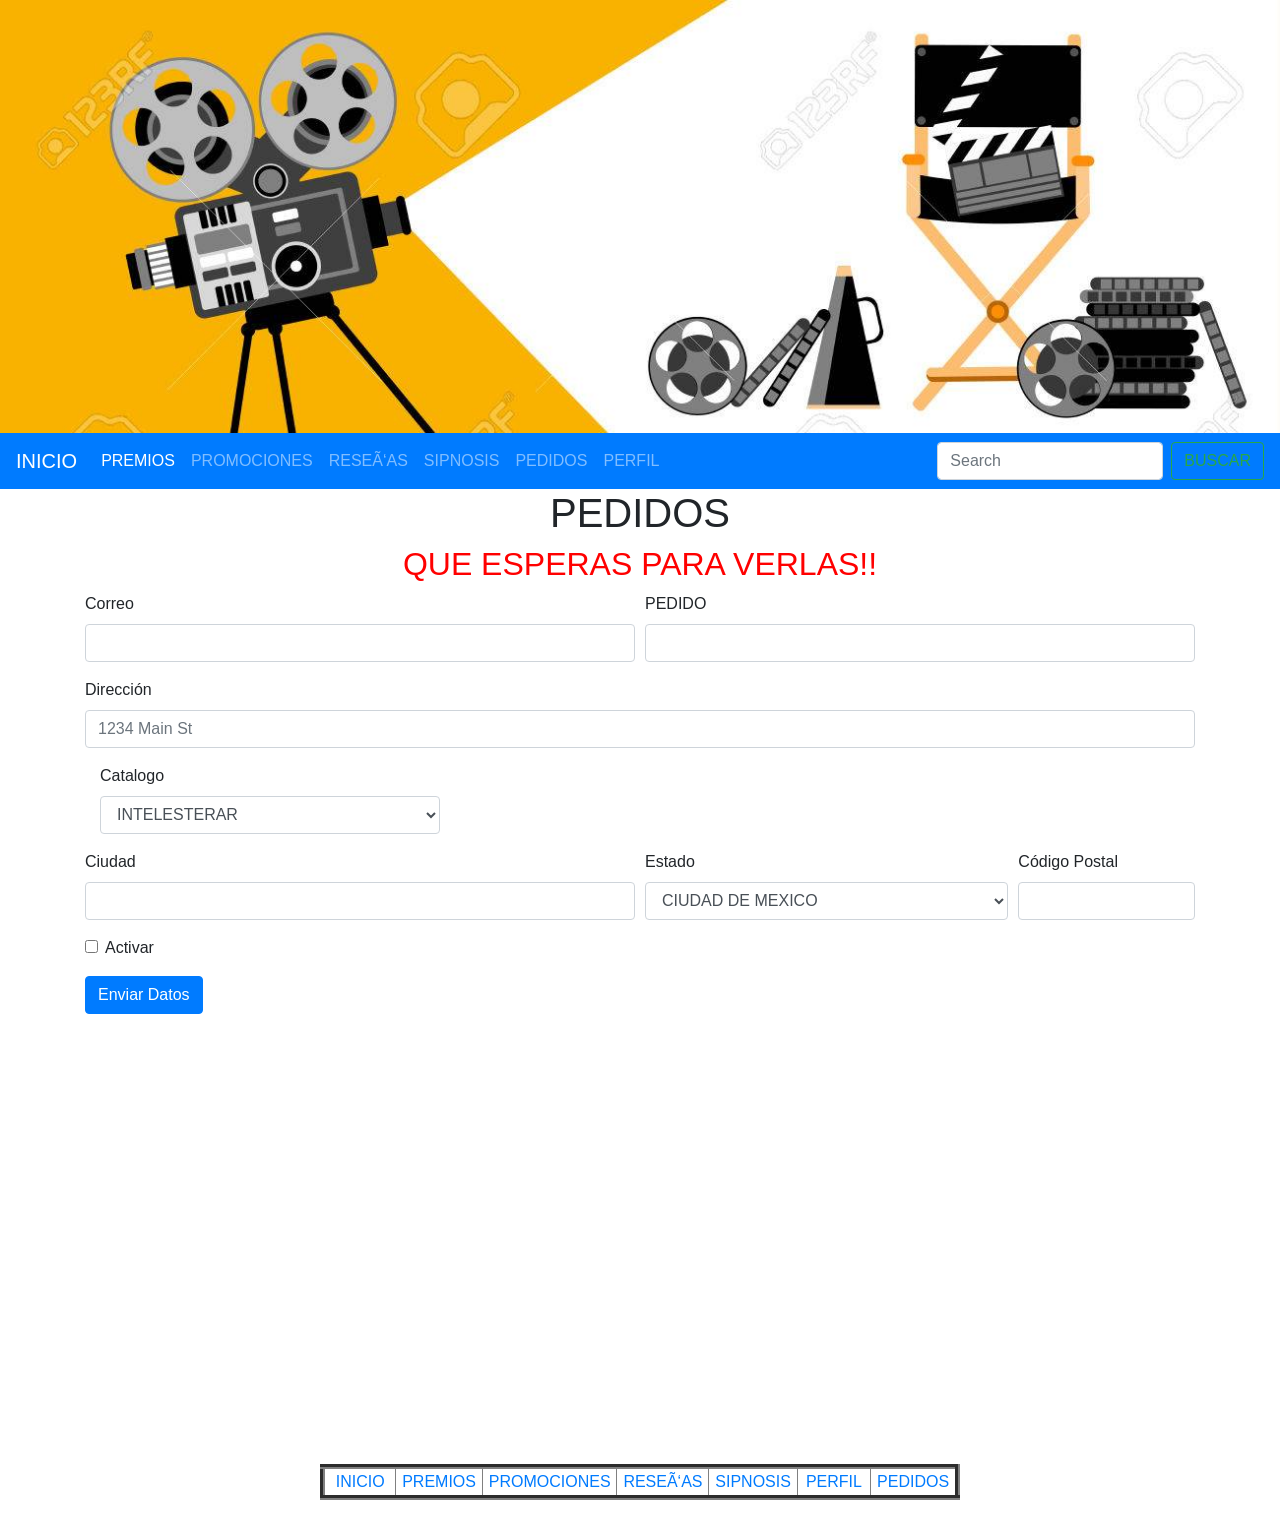
<file: ayalapag5.html>
<!DOCTYPE html>
<html>
    <head>
        <title>AYALAPAG5</title>
        <link rel="stylesheet" href="https://stackpath.bootstrapcdn.com/bootstrap/4.4.1/css/bootstrap.min.css" integrity="sha384-Vkoo8x4CGsO3+Hhxv8T/Q5PaXtkKtu6ug5TOeNV6gBiFeWPGFN9MuhOf23Q9Ifjh" crossorigin="anonymous">
    </head>
    <body>
        <img src="imagenes/banercine.jpg" WIDTH="100%" height="20%" ALIGN="MIDDLE">
        <nav class="navbar navbar-expand-lg navbar-dark bg-primary">
          <a class="navbar-brand" href="index.html">INICIO</a>
          <button class="navbar-toggler" type="button" data-toggle="collapse" data-target="#navbarTogglerDemo02" aria-controls="navbarTogglerDemo02" aria-expanded="false" aria-label="Toggle navigation">
            <span class="navbar-toggler-icon"></span>
          </button>
        
          <div class="collapse navbar-collapse" id="navbarTogglerDemo02">
            <ul class="navbar-nav mr-auto mt-2 mt-lg-0">
              <li class="nav-item active">
                <a class="nav-link" href="ayalapag1.html">PREMIOS<span class="sr-only">(current)</span></a>
              </li>
              <li class="nav-item">
                <a class="nav-link" href="ayalapag2.html">PROMOCIONES</a>
              </li>
              <li class="nav-item">
                <a class="nav-link " href="ayalapag3.html" tabindex="-1" aria-disabled="true">RESEÑAS</a>
              </li>
              <li class="nav-item">
                <a class="nav-link " href="ayalapag4.html" tabindex="-1" aria-disabled="true">SIPNOSIS</a>
              </li>
              <li class="nav-item">
                    <a class="nav-link " href="ayalapag5.html" tabindex="-1" aria-disabled="true">PEDIDOS</a>
                  </li>
                  <li class="nav-item">
                    <a class="nav-link " href="ayalapag6.html" tabindex="-1" aria-disabled="true">PERFIL</a>
                  </li>
            </ul>
            <form class="form-inline my-2 my-lg-0">
              <input class="form-control mr-sm-2" type="search" placeholder="Search">
              <button class="btn btn-outline-success my-2 my-sm-0" type="submit">BUSCAR</button>
            </form>
          </div>
        </nav>
        <h1 Align="CENTER">PEDIDOS</h1>
        <div class="container">
                <div class="row">
                  <div class="col">
                  <font color="red"><h2 align="center">QUE ESPERAS PARA VERLAS!!</h2></font>
              <form>
                <div class="form-row">
                  <div class="form-group col-md-6">
                    <label for="inputEmail4">Correo</label>
                    <input type="email" class="form-control" id="inputEmail4">
                  </div>
                  <div class="form-group col-md-6">
                    <label for="inputPassword4">  PEDIDO</label>
                    <input type="password" class="form-control" id="inputPassword4">
                  </div>
                </div>
                <div class="form-group">
                  <label for="inputAddress">Direcci&oacute;n</label>
                  <input type="text" class="form-control" id="inputAddress" placeholder="1234 Main St">
                </div>
                <div class="form-group col-md-4">
                  <label for="inputState">Catalogo</label>
                  <select id="inputState" class="form-control">
                    <option selected>INTELESTERAR</option>
                    <option>TED</option>
                    <option>AVATAR</option>
                    <option>WHIPLASH</option>
                    <option>THE GREN MILE</option>
                    <option>SPIDERMAN</option>
                    <option>SCOOBY DOO</option>
                    <option>YO ANTES DE TI</option>
                    <option>SHARK TALE</option>
                    <option>OCEANOS</option>
                    <option>EL CONJURO</option>
                    <option>THE BLAIR WITCH PROJECT</option>
                  </select>
                </div>
                <div class="form-row">
                  <div class="form-group col-md-6">
                    <label for="inputCity">Ciudad</label>
                    <input type="text" class="form-control" id="inputCity">
                  </div>
                  <div class="form-group col-md-4">
                    <label for="inputState">Estado</label>
                    <select id="inputState" class="form-control">
                      <option selected>CIUDAD DE MEXICO</option>
                      <option>BAJA CALIFORNIA</option>
                      <option>Aguascalientes</option>
                      <option>Baja California</option>
                      <option>Baja California Sur</option>
                      <option>Campeche</option>
                      <option>Chiapas</option>
<option>Chihuahua</option>
<option>Ciudad de México </option>
<option>Coahuila de Zaragoza</option>
<option>Colima</option>
<option>Durango</option>
<option>Estado de México</option>
<option>Guanajuato</option>
<option>Guerrero</option>
<option>Hidalgo</option>
<option>Jalisco</option>
<option>Michoacán de Ocampo</option>
<option>Morelos</option>
<option>Nayarit</option>
<option>Nuevo León</option>
<option>Oaxaca</option>
<option>Puebla</option>
<option>Querétaro</option></option>
<option>Quintana Roo</option>
<option>San Luis Potosí</option>
<option>Sinaloa</option>
<option>Sonora</option>
<option>Tabasco</option>
<option>Tamaulipas</option>
<option>Tlaxcala</option>
<option>Veracruz</option>
<option>Yucatán</option>
<option>Zacatecas </option>
                    </select>
                  </div>
                  <div class="form-group col-md-2">
                    <label for="inputZip">C&oacute;digo Postal</label>
                    <input type="text" class="form-control" id="inputZip">
                  </div>
                </div>
                <div class="form-group">
                  <div class="form-check">
                    <input class="form-check-input" type="checkbox" id="gridCheck">
                    <label class="form-check-label" for="gridCheck">
                      Activar
                    </label>
                  </div>
                </div>
                <button type="submit" class="btn btn-primary">Enviar Datos</button>
              </form>
               </div>
              </div>
              </div>
              <div style="display: flex; justify-content: center; width: 100%;">
              <iframe src="https://www.google.com/maps/embed?pb=!1m12!1m8!1m3!1d215363.24991301028!2d-116.959111!3d32.4980719!3m2!1i1024!2i768!4f13.1!2m1!1scines!5e0!3m2!1ses-419!2smx!4v1778009967710!5m2!1ses-419!2smx"
              width="600" height="450" style="border:0;" allowfullscreen="" loading="lazy"
               referrerpolicy="no-referrer-when-downgrade"></iframe>
              </div>
              <table width="50%" Align="center" Border="5">
                <tr Align="center">
                          <td width="10%"><a href="index.html">INICIO</a></td>
                          <td width="10%"><a href="ayalapag1.html">PREMIOS</a></td>
                          <td width="10%"><a href="ayalapag2.html">PROMOCIONES</a></td>
                          <td width="10%"><a href="ayalapag3.html">RESEÑAS</a></td>
                          <td width="10%"><a href="ayalapag4.html">SIPNOSIS</a></td>
                          <td width="10%"><a href="ayalapag6.html">PERFIL</a></td>
                          <td width="10%"><a href="ayalapag5.html">PEDIDOS</a></td>
                    </tr>
                </table><br>

        <script src="https://code.jquery.com/jquery-3.4.1.slim.min.js" integrity="sha384-J6qa4849blE2+poT4WnyKhv5vZF5SrPo0iEjwBvKU7imGFAV0wwj1yYfoRSJoZ+n" crossorigin="anonymous"></script>
<script src="https://cdn.jsdelivr.net/npm/popper.js@1.16.0/dist/umd/popper.min.js" integrity="sha384-Q6E9RHvbIyZFJoft+2mJbHaEWldlvI9IOYy5n3zV9zzTtmI3UksdQRVvoxMfooAo" crossorigin="anonymous"></script>
<script src="https://stackpath.bootstrapcdn.com/bootstrap/4.4.1/js/bootstrap.min.js" integrity="sha384-wfSDF2E50Y2D1uUdj0O3uMBJnjuUD4Ih7YwaYd1iqfktj0Uod8GCExl3Og8ifwB6" crossorigin="anonymous"></script>

    </body>
</html>
</file>
